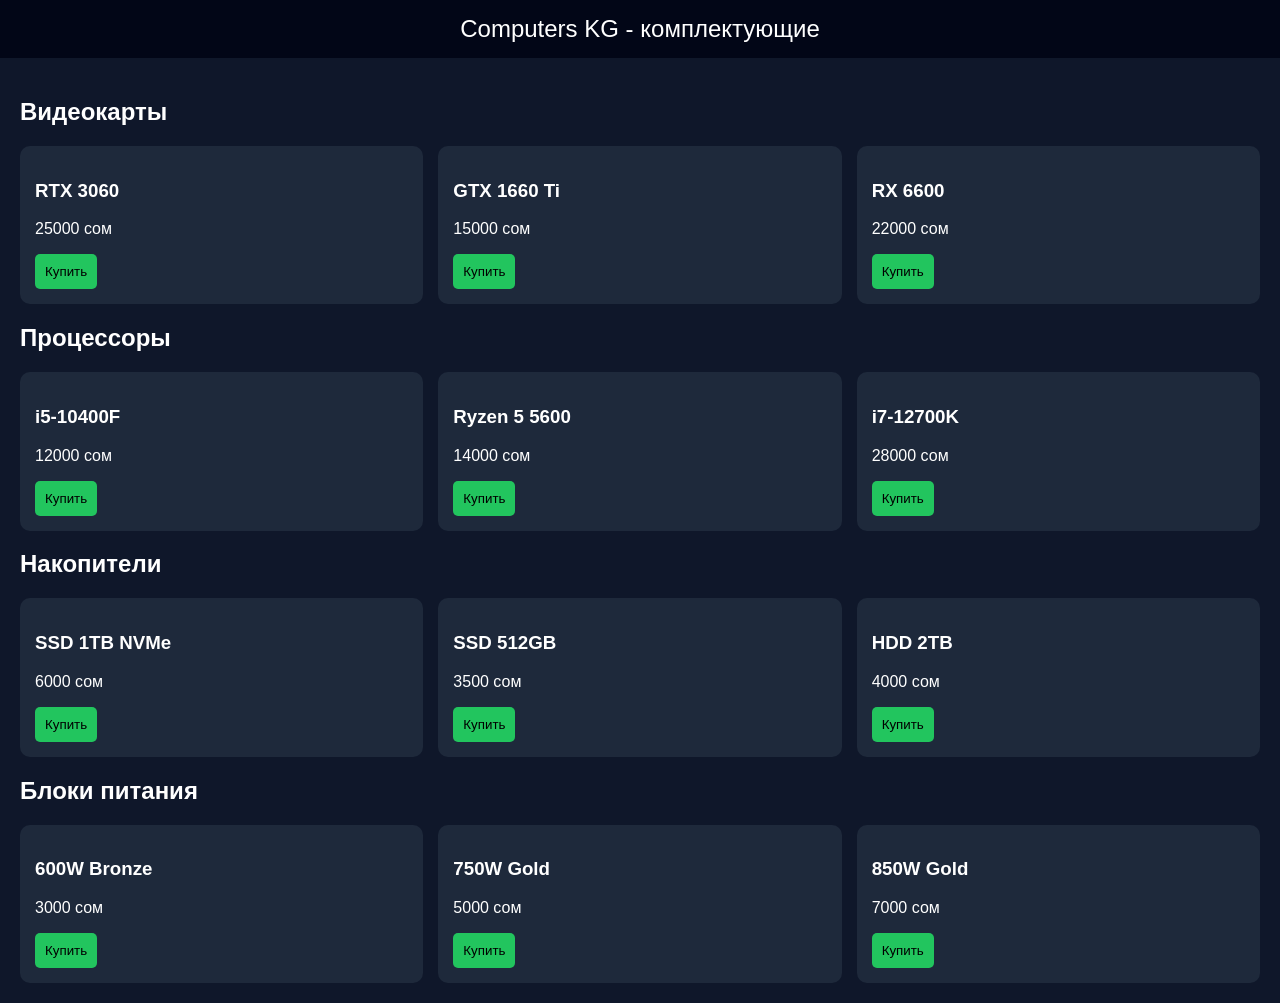
<file: index.html>
<!DOCTYPE html>
<html lang="ru">
<head>
<meta charset="UTF-8">
<meta name="viewport" content="width=device-width, initial-scale=1.0">
<title>Computers KG</title>
<style>
body { font-family: Arial; margin:0; background:#0f172a; color:white }
header { background:#020617; padding:15px; text-align:center; font-size:24px }
.container { padding:20px }
.grid { display:grid; grid-template-columns:repeat(auto-fit,minmax(250px,1fr)); gap:15px }
.card { background:#1e293b; padding:15px; border-radius:10px }
button { background:#22c55e; border:none; padding:10px; cursor:pointer; border-radius:5px }
button:hover { background:#16a34a }
.modal { display:none; position:fixed; top:0; left:0; width:100%; height:100%; background:rgba(0,0,0,0.7); justify-content:center; align-items:center }
.modal-content { background:white; color:black; padding:20px; border-radius:10px; width:300px }
input { width:100%; padding:8px; margin:5px 0 }
</style>
</head>
<body>

<header>Computers KG - комплектующие</header>

<div class="container">
<h2>Видеокарты</h2>
<div class="grid">
<div class="card"><h3>RTX 3060</h3><p>25000 сом</p><button onclick="buy('RTX 3060')">Купить</button></div>
<div class="card"><h3>GTX 1660 Ti</h3><p>15000 сом</p><button onclick="buy('GTX 1660 Ti')">Купить</button></div>
<div class="card"><h3>RX 6600</h3><p>22000 сом</p><button onclick="buy('RX 6600')">Купить</button></div>
</div>

<h2>Процессоры</h2>
<div class="grid">
<div class="card"><h3>i5-10400F</h3><p>12000 сом</p><button onclick="buy('i5-10400F')">Купить</button></div>
<div class="card"><h3>Ryzen 5 5600</h3><p>14000 сом</p><button onclick="buy('Ryzen 5 5600')">Купить</button></div>
<div class="card"><h3>i7-12700K</h3><p>28000 сом</p><button onclick="buy('i7-12700K')">Купить</button></div>
</div>

<h2>Накопители</h2>
<div class="grid">
<div class="card"><h3>SSD 1TB NVMe</h3><p>6000 сом</p><button onclick="buy('SSD 1TB')">Купить</button></div>
<div class="card"><h3>SSD 512GB</h3><p>3500 сом</p><button onclick="buy('SSD 512GB')">Купить</button></div>
<div class="card"><h3>HDD 2TB</h3><p>4000 сом</p><button onclick="buy('HDD 2TB')">Купить</button></div>
</div>

<h2>Блоки питания</h2>
<div class="grid">
<div class="card"><h3>600W Bronze</h3><p>3000 сом</p><button onclick="buy('600W')">Купить</button></div>
<div class="card"><h3>750W Gold</h3><p>5000 сом</p><button onclick="buy('750W')">Купить</button></div>
<div class="card"><h3>850W Gold</h3><p>7000 сом</p><button onclick="buy('850W')">Купить</button></div>
</div>
</div>

<div class="modal" id="modal">
<div class="modal-content">
<h3>Оформление заказа</h3>
<p id="product"></p>
<input placeholder="Имя">
<input placeholder="Телефон">
<input placeholder="Адрес">
<button onclick="submitOrder()">Отправить</button>
</div>
</div>

<script>
function buy(product){
 document.getElementById('modal').style.display='flex';
 document.getElementById('product').innerText='Товар: '+product;
}

function submitOrder(){
 alert('Заявка отправлена (имитация)');
 document.getElementById('modal').style.display='none';
}

window.onclick=function(e){
 if(e.target.id==='modal'){
  document.getElementById('modal').style.display='none';
 }
}
</script>

</body>
</html>
</file>
